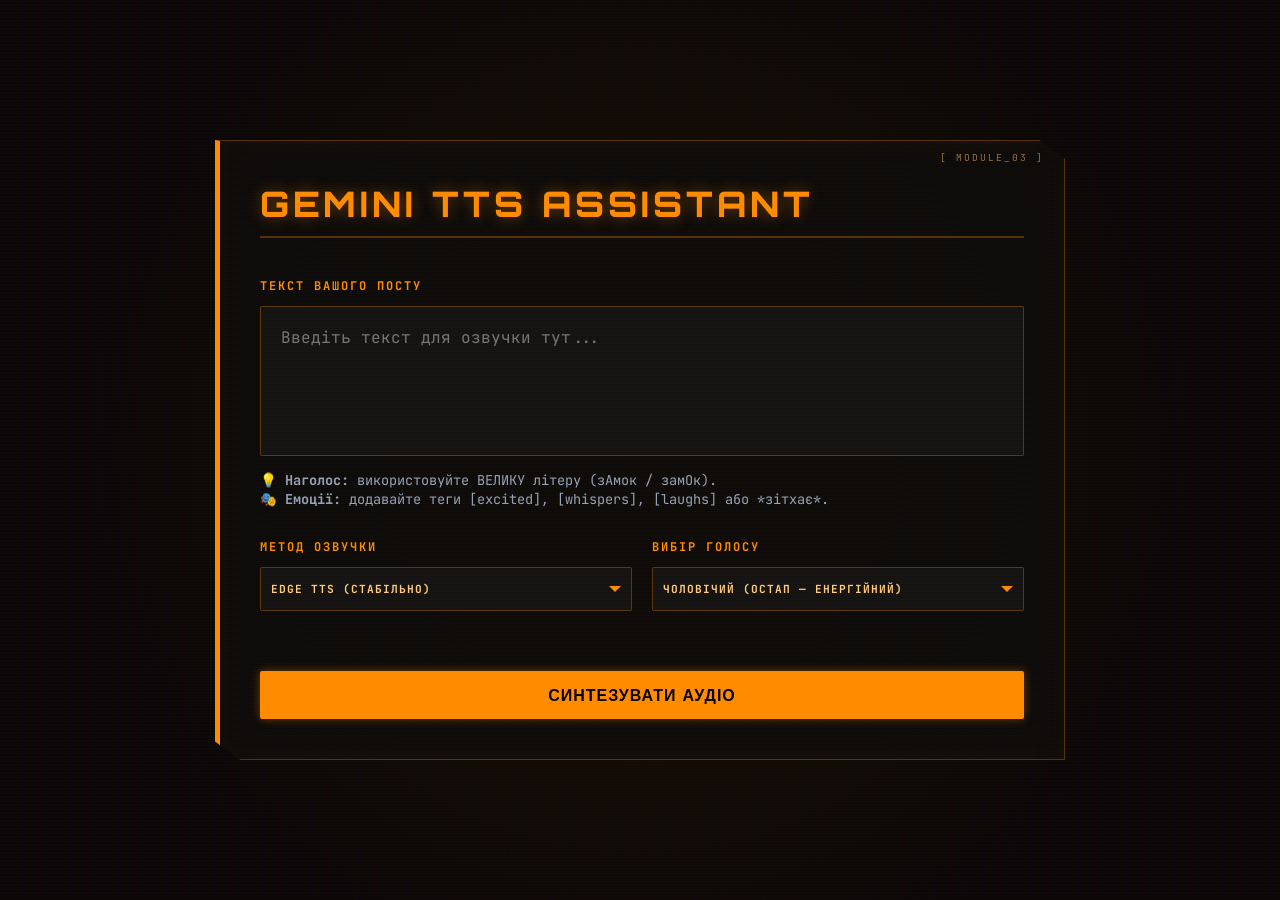
<file: apps/Gemini_Voice/templates/index.html>
<!DOCTYPE html>
<html lang="uk">
<head>
    <meta charset="UTF-8">
    <meta name="viewport" content="width=device-width, initial-scale=1.0">
    <title>Gemini TTS Assistant | Розумна Озвучка</title>
    <link href="https://fonts.googleapis.com/css2?family=Orbitron:wght@400;600;800&family=JetBrains+Mono:wght@400;700&display=swap" rel="stylesheet">
    <style>
        :root {
            --primary: #ff8c00;
            --primary-glow: rgba(255, 140, 0, 0.4);
            --bg: #050505;
            --card-bg: rgba(10, 10, 10, 0.9);
            --text: #ffcc80;
            --text-dim: #996e3d;
            --hud-border: rgba(255, 140, 0, 0.3);
            --hud-line: #ff8c00;
        }

        * {
            box-sizing: border-box;
            margin: 0;
            padding: 0;
            font-family: 'JetBrains Mono', monospace;
        }

        body {
            background-color: var(--bg);
            background-image: 
                radial-gradient(circle at center, #1a1000 0%, transparent 70%),
                linear-gradient(rgba(18, 16, 16, 0) 50%, rgba(0, 0, 0, 0.25) 50%),
                linear-gradient(90deg, rgba(255, 0, 0, 0.06), rgba(0, 255, 0, 0.02), rgba(0, 0, 255, 0.06));
            background-size: 100% 100%, 100% 4px, 3px 100%;
            color: var(--text);
            min-height: 100vh;
            display: flex;
            align-items: center;
            justify-content: center;
            padding: 20px;
            overflow-x: hidden;
        }

        /* Scanline Animation */
        body::after {
            content: "";
            position: fixed;
            top: 0; left: 0; width: 100vw; height: 100vh;
            background: linear-gradient(rgba(18, 16, 16, 0) 50%, rgba(255, 140, 0, 0.02) 50%), 
                        linear-gradient(90deg, rgba(255, 140, 0, 0.01), rgba(255, 140, 0, 0.01));
            background-size: 100% 2px, 2px 100%;
            pointer-events: none;
            z-index: 9999;
        }

        /* Custom Scrollbar */
        ::-webkit-scrollbar { width: 8px; height: 8px; }
        ::-webkit-scrollbar-track { background: var(--bg); }
        ::-webkit-scrollbar-thumb { 
            background: var(--hud-border); 
            border: 1px solid var(--bg);
        }
        ::-webkit-scrollbar-thumb:hover { background: var(--primary); }

        .container {
            width: 100%;
            max-width: 850px;
            background: var(--card-bg);
            border: 1px solid var(--hud-border);
            border-left: 5px solid var(--primary);
            padding: 40px;
            box-shadow: 0 0 30px rgba(0, 0, 0, 1), inset 0 0 20px rgba(255, 140, 0, 0.05);
            animation: bootUp 0.6s cubic-bezier(0.23, 1, 0.32, 1);
            position: relative;
            clip-path: polygon(0% 0%, 97% 0%, 100% 3%, 100% 100%, 3% 100%, 0% 97%);
        }

        /* HUD Corners */
        .container::before {
            content: "[ MODULE_03 ]";
            position: absolute;
            top: 10px; right: 20px;
            font-size: 0.6rem; color: var(--text-dim);
            letter-spacing: 2px;
        }

        @keyframes bootUp {
            from { opacity: 0; transform: scale(0.98) translateY(10px); filter: brightness(2); }
            to { opacity: 1; transform: scale(1) translateY(0); filter: brightness(1); }
        }

        h1 {
            font-family: 'Orbitron', sans-serif;
            font-size: 2.2rem;
            font-weight: 800;
            margin-bottom: 40px;
            text-align: left;
            color: var(--primary);
            text-transform: uppercase;
            letter-spacing: 4px;
            text-shadow: 0 0 15px var(--primary-glow);
            border-bottom: 2px solid var(--hud-border);
            padding-bottom: 10px;
        }

        .input-group { margin-bottom: 30px; position: relative; }
        label { 
            display: block; margin-bottom: 12px; font-size: 0.75rem; 
            color: var(--primary); text-transform: uppercase; letter-spacing: 2px;
            font-weight: 700;
        }
        
        textarea {
            width: 100%; height: 150px; background: rgba(20, 20, 20, 0.8);
            border: 1px solid var(--hud-border); border-radius: 2px;
            padding: 20px; color: var(--text); font-size: 1rem; resize: none; 
            transition: all 0.3s;
            outline: none;
        }
        textarea:focus { 
            border-color: var(--primary); 
            box-shadow: 0 0 15px var(--primary-glow);
            background: rgba(30, 20, 10, 0.4);
        }

        .controls { display: grid; grid-template-columns: 1fr 1fr; gap: 20px; margin-bottom: 30px; }
        
        select, .btn {
            width: 100%; padding: 14px 20px; border-radius: 2px; 
            border: 1px solid var(--hud-border);
            background: rgba(20, 20, 20, 0.8); color: var(--text); 
            font-size: 0.9rem; cursor: pointer; transition: all 0.3s;
            text-transform: uppercase; font-weight: 700; letter-spacing: 1px;
            outline: none;
        }

        select {
            appearance: none;
            background-image: url("data:image/svg+xml;charset=UTF-8,%3csvg xmlns='http://www.w3.org/2000/svg' viewBox='0 0 24 24' fill='%23ff8c00'%3e%3cpath d='M7 10l5 5 5-5z'/%3e%3c/svg%3e");
            background-repeat: no-repeat;
            background-position: right 15px center;
            background-size: 16px;
            padding-right: 40px;
        }
        select:focus { border-color: var(--primary); box-shadow: 0 0 10px var(--primary-glow); }
        
        option { background-color: #0a0a0a; color: var(--text); padding: 10px; }

        /* Custom HUD Dropdown */
        .hud-dropdown {
            position: relative;
            width: 100%;
        }
        .hud-dropdown-trigger {
            width: 100%; padding: 14px 10px; border-radius: 2px; 
            border: 1px solid var(--hud-border);
            background: rgba(20, 20, 20, 0.8); color: var(--text); 
            font-size: 0.7rem; cursor: pointer; transition: all 0.3s;
            text-transform: uppercase; font-weight: 700; letter-spacing: 1px;
            display: flex; justify-content: space-between; align-items: center;
            outline: none;
            white-space: nowrap; overflow: hidden; text-overflow: ellipsis;
        }
        .hud-dropdown-trigger::after {
            content: ""; width: 0; height: 0;
            border-left: 6px solid transparent; border-right: 6px solid transparent;
            border-top: 6px solid var(--primary);
            transition: transform 0.3s;
        }
        .hud-dropdown.open .hud-dropdown-trigger::after { transform: rotate(180deg); }
        .hud-dropdown.open .hud-dropdown-trigger { border-color: var(--primary); box-shadow: 0 0 15px var(--primary-glow); }

        .hud-dropdown-options {
            position: absolute; top: 100%; left: 0; right: 0;
            background: #0a0a0a; border: 1px solid var(--primary);
            margin-top: 5px; z-index: 1000; display: none;
            max-height: 300px; overflow-y: auto;
            box-shadow: 0 10px 30px rgba(0,0,0,0.8);
        }
        /* Prevents right-side overflow for the second column */
        #voiceDropdown .hud-dropdown-options {
            left: auto; width: 100%;
        }
        .hud-dropdown.open .hud-dropdown-options { display: block; }
        
        .hud-dropdown-option {
            padding: 12px 15px; cursor: pointer; font-size: 0.7rem;
            color: var(--text-dim); transition: all 0.2s;
            border-bottom: 1px solid rgba(255, 140, 0, 0.05);
            white-space: nowrap; overflow: hidden; text-overflow: ellipsis;
        }
        .hud-dropdown-option:hover {
            background: var(--primary); color: #000;
            padding-left: 25px;
        }
        .hud-dropdown-option.selected {
            color: var(--primary); border-left: 3px solid var(--primary);
        }

        .btn { 
            background: var(--primary); color: #000; border: none; 
            font-family: 'Orbitron', sans-serif; font-size: 1rem;
            box-shadow: 0 0 10px var(--primary-glow);
            width: 100%; padding: 14px 20px; border-radius: 2px;
            cursor: pointer; transition: all 0.3s;
            text-transform: uppercase; font-weight: 700; letter-spacing: 1px;
        }
        .btn:hover { 
            background: #ffae42; transform: translateY(-3px); 
            box-shadow: 0 0 25px var(--primary);
        }
        .btn:active { transform: translateY(0); }
        .btn:disabled { opacity: 0.3; filter: grayscale(1); cursor: not-allowed; }

        .result-section { 
            margin-top: 40px; padding-top: 30px; 
            border-top: 2px solid var(--hud-border); 
            display: none; animation: slideIn 0.4s ease-out;
        }
        @keyframes slideIn {
            from { opacity: 0; transform: translateX(-10px); }
            to { opacity: 1; transform: translateX(0); }
        }

        audio { 
            width: 100%; margin-top: 20px; 
            filter: invert(0.8) sepia(1) saturate(10) hue-rotate(-20deg) brightness(1.2); 
        }

        .loading { display: none; text-align: center; margin: 30px 0; }
        .loadingMsg { 
            color: var(--primary); font-size: 0.8rem; letter-spacing: 3px; 
            text-transform: uppercase; animation: blink 1s infinite alternate;
        }
        @keyframes blink { from { opacity: 0.4; } to { opacity: 1; } }

        .spinner { 
            border: 2px solid var(--hud-border); border-left: 2px solid var(--primary); 
            border-radius: 50%; width: 40px; height: 40px; 
            animation: spin 0.8s linear infinite; margin: 0 auto 15px; 
            box-shadow: 0 0 15px var(--primary-glow);
        }
        @keyframes spin { 0% { transform: rotate(0deg); } 100% { transform: rotate(360deg); } }
        
        .tag { 
            font-size: 0.6rem; padding: 2px 8px; border-radius: 0; 
            border: 1px solid var(--primary); color: var(--primary);
            background: rgba(255, 140, 0, 0.1); margin-left: 10px; 
        }

        @media (max-width: 600px) {
            .controls { grid-template-columns: 1fr; }
            .container { padding: 25px; }
        }
        .controls > .input-group { min-width: 0; }
    </style>
</head>
<body>
    <div class="container">
        <h1>Gemini TTS Assistant</h1>
        
        <div class="input-group">
            <label for="text">Текст вашого посту</label>
            <textarea id="text" placeholder="Введіть текст для озвучки тут..."></textarea>
            <div style="font-size: 0.85rem; color: #94a3b8; margin-top: 10px; line-height: 1.4;">
                💡 <b>Наголос:</b> використовуйте ВЕЛИКУ літеру (зАмок / замОк).<br>
                🎭 <b>Емоції:</b> додавайте теги <code>[excited]</code>, <code>[whispers]</code>, <code>[laughs]</code> або <code>*зітхає*</code>.
            </div>
        </div>

        <div class="controls">
            <div class="input-group">
                <label>Метод озвучки</label>
                <div class="hud-dropdown" id="modelDropdown" data-value="gtts">
                    <div class="hud-dropdown-trigger">Edge TTS (Стабільно)</div>
                    <div class="hud-dropdown-options">
                        <div class="hud-dropdown-option selected" data-value="gtts">Edge TTS (Стабільно та якісно)</div>
                        <div class="hud-dropdown-option" data-value="gemini-3.1">Gemini 3.1 Flash (Преміум)</div>
                    </div>
                </div>
            </div>
            <div class="input-group">
                <label>Вибір голосу</label>
                <div class="hud-dropdown" id="voiceDropdown" data-value="">
                    <div class="hud-dropdown-trigger">Виберіть голос...</div>
                    <div class="hud-dropdown-options" id="voiceOptions">
                        <!-- Заповнюється динамічно через JS -->
                    </div>
                </div>
            </div>
        </div>

        <!-- Секція контексту стилю (тільки для Gemini) -->
        <div id="contextSection" style="display: none; margin-top: 25px; animation: fadeIn 0.4s ease;">
            <div class="input-group" style="margin-bottom: 10px;">
                <label for="context">Контекст або стиль озвучки (AI Steering)</label>
                <textarea id="context" style="height: 75px;" placeholder="Наприклад: Premium commercial. Dynamic pacing—starts intrigued, ends punchy."></textarea>
                <div style="font-size: 0.8rem; color: #94a3b8; margin-top: 8px;">
                    Опишіть ШІ як саме він має читати текст (настрій, акценти, темп).
                </div>
            </div>
            <div style="display: flex; gap: 8px; flex-wrap: wrap;">
                <button type="button" class="btn" style="padding: 6px 12px; font-size: 0.8rem; background: rgba(255,255,255,0.1);" onclick="setTemplate('commercial')">📢 Реклама</button>
                <button type="button" class="btn" style="padding: 6px 12px; font-size: 0.8rem; background: rgba(255,255,255,0.1);" onclick="setTemplate('story')">📖 Розповідач</button>
                <button type="button" class="btn" style="padding: 6px 12px; font-size: 0.8rem; background: rgba(255,255,255,0.1);" onclick="setTemplate('news')">📻 Новини</button>
                <button type="button" class="btn" style="padding: 6px 12px; font-size: 0.8rem; background: rgba(255,255,255,0.1);" onclick="setTemplate('emotive')">❤️ Емоційно</button>
                <button type="button" class="btn" style="padding: 6px 12px; font-size: 0.8rem; background: rgba(255,255,255,0.1); border-color: #ef4444;" onclick="setTemplate('')">🧹 Очистити</button>
            </div>
        </div>

        <button id="submitBtn" class="btn">
            Синтезувати Аудіо
        </button>

        <div id="loading" class="loading">
            <div class="spinner"></div>
            <p id="loadingMsg">Обробка вашого тексту...</p>
        </div>

        <div id="result" class="result-section">
            <p style="color: #94a3b8; font-size: 0.9rem; margin-bottom: 10px;">Результат:</p>
            <audio id="audioPlayer" controls></audio>
        </div>
    </div>

    <script>
        const contextSection = document.getElementById('contextSection');
        const contextInput = document.getElementById('context');
        const submitBtn = document.getElementById('submitBtn');
        const loading = document.getElementById('loading');
        const result = document.getElementById('result');
        const audioPlayer = document.getElementById('audioPlayer');

        // Списки голосів для різних моделей
        const edgeVoices = [
            { value: "male", text: "Чоловічий (Остап — енергійний)" },
            { value: "female", text: "Жіночий (Поліна — спокійна)" }
        ];

        const geminiVoices = [
            { value: "Charon", text: "Charon (Чоловічий / Інформативний / Спокійний)" },
            { value: "Puck", text: "Puck (Чоловічий / Енергійний бадьорий)" },
            { value: "Fenrir", text: "Fenrir (Чоловічий / Емоційний)" },
            { value: "Enceladus", text: "Enceladus (Чоловічий / Глибокий / Дихання)" },
            { value: "Aoede", text: "Aoede (Жіночий / Легкий / Спокійний)" },
            { value: "Kore", text: "Kore (Жіночий / Впевдений / Твердий)" },
            { value: "Leda", text: "Leda (Жіночий / Молодіжний)" },
            { value: "Algieba", text: "Algieba (Чоловічий / Гладкий / Приємний)" }
        ];

        const templates = {
            'commercial': "Premium commercial. Dynamic pacing—starts intrigued, ends punchy. Tone is polished, persuasive, and inviting.",
            'story': "Calm storyteller. Warm, melodic tone with natural pauses. Engaging and soothing.",
            'news': "Professional news anchor. Clear articulation, fast-paced, neutral and authoritative tone.",
            'emotive': "Highly emotive and expressive. High dynamic range, dramatic pauses, and heartfelt delivery."
        };

        function setTemplate(key) {
            contextInput.value = templates[key] || "";
        }

        // Custom HUD Dropdown Logic
        function initHudDropdowns() {
            document.querySelectorAll('.hud-dropdown').forEach(dropdown => {
                const trigger = dropdown.querySelector('.hud-dropdown-trigger');
                const options = dropdown.querySelector('.hud-dropdown-options');

                trigger.onclick = (e) => {
                    e.stopPropagation();
                    const isOpen = dropdown.classList.contains('open');
                    closeAllDropdowns();
                    if (!isOpen) dropdown.classList.add('open');
                };

                dropdown.addEventListener('click', (e) => {
                    if (e.target.classList.contains('hud-dropdown-option')) {
                        const val = e.target.dataset.value;
                        const text = e.target.innerText;
                        
                        dropdown.dataset.value = val;
                        trigger.innerText = text;
                        
                        dropdown.querySelectorAll('.hud-dropdown-option').forEach(opt => opt.classList.remove('selected'));
                        e.target.classList.add('selected');
                        
                        dropdown.classList.remove('open');
                        
                        // Callback for model change
                        if (dropdown.id === 'modelDropdown') {
                            updateUI();
                        }
                    }
                });
            });
        }

        function closeAllDropdowns() {
            document.querySelectorAll('.hud-dropdown').forEach(d => d.classList.remove('open'));
        }

        document.addEventListener('click', closeAllDropdowns);

        function updateUI() {
            const modelDropdown = document.getElementById('modelDropdown');
            const selectedModel = modelDropdown.dataset.value;
            const voices = selectedModel === 'gtts' ? edgeVoices : geminiVoices;
            
            // Показуємо контекст тільки для Gemini
            contextSection.style.display = (selectedModel === 'gtts') ? 'none' : 'block';

            const voiceOptions = document.getElementById('voiceOptions');
            const voiceTrigger = document.querySelector('#voiceDropdown .hud-dropdown-trigger');
            const voiceDropdown = document.getElementById('voiceDropdown');

            voiceOptions.innerHTML = '';
            voices.forEach((v, index) => {
                const opt = document.createElement('div');
                opt.className = 'hud-dropdown-option' + (index === 0 ? ' selected' : '');
                opt.dataset.value = v.value;
                opt.innerText = v.text;
                voiceOptions.appendChild(opt);

                if (index === 0) {
                    voiceDropdown.dataset.value = v.value;
                    voiceTrigger.innerText = v.text;
                }
            });
        }

        // Initialize
        initHudDropdowns();
        updateUI();

        // Processing Logic
        submitBtn.addEventListener('click', async () => {
            const text = document.getElementById('text').value;
            const model = document.getElementById('modelDropdown').dataset.value;
            const voice = document.getElementById('voiceDropdown').dataset.value;
            const context = document.getElementById('context').value;

            if (!text.trim()) {
                alert('Будь ласка, введіть текст!');
                return;
            }

            submitBtn.disabled = true;
            loading.style.display = 'block';
            result.style.display = 'none';

            try {
                const response = await fetch('/synthesize', {
                    method: 'POST',
                    headers: { 'Content-Type': 'application/json' },
                    body: JSON.stringify({ text, model, voice, context })
                });

                const data = await response.json();

                if (data.success) {
                    audioPlayer.src = data.audio_url;
                    result.style.display = 'block';
                    audioPlayer.play();
                } else {
                    alert('Помилка: ' + (data.detail || 'Невідома помилка'));
                }
            } catch (error) {
                console.error(error);
                alert('Виникла помилка під час запиту до сервера.');
            } finally {
                submitBtn.disabled = false;
                loading.style.display = 'none';
            }
        });
    </script>
</body>
</html>
</file>
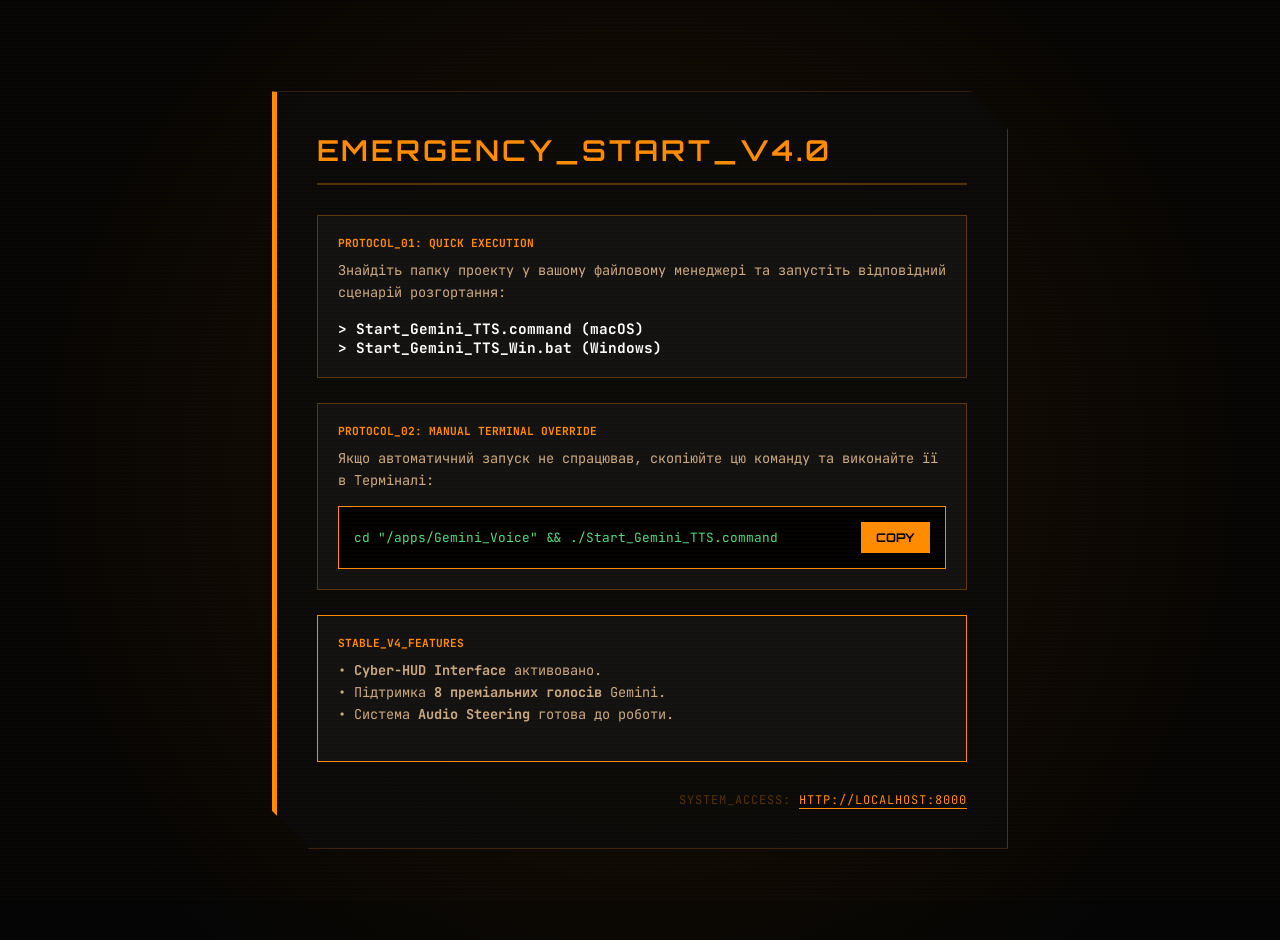
<file: apps/Gemini_Voice/Офлайн_Довідка.html>
<!DOCTYPE html>
<html lang="uk">
<head>
    <meta charset="UTF-8">
    <meta name="viewport" content="width=device-width, initial-scale=1.0">
    <title>Gemini TTS | Emergency Protocols (V4.0)</title>
    <link href="https://fonts.googleapis.com/css2?family=Orbitron:wght@600&family=JetBrains+Mono:wght@400;700&display=swap" rel="stylesheet">
    <style>
        :root {
            --primary: #ff8c00;
            --bg: #050505;
            --card-bg: rgba(10, 10, 10, 0.95);
            --text: #ffcc80;
            --hud-border: rgba(255, 140, 0, 0.3);
        }

        body {
            background-color: var(--bg);
            background-image: radial-gradient(circle at center, #1a1000 0%, transparent 80%);
            color: var(--text);
            font-family: 'JetBrains Mono', monospace;
            display: flex;
            align-items: center;
            justify-content: center;
            min-height: 100vh;
            margin: 0;
            padding: 20px;
            overflow: hidden;
        }

        /* Scanlines */
        body::after {
            content: ""; position: fixed; top: 0; left: 0; width: 100vw; height: 100vh;
            background: linear-gradient(rgba(18, 16, 16, 0) 50%, rgba(255, 140, 0, 0.02) 50%);
            background-size: 100% 4px; pointer-events: none; z-index: 10;
        }

        .container {
            background: var(--card-bg);
            width: 100%;
            max-width: 650px;
            border: 1px solid var(--hud-border);
            border-left: 5px solid var(--primary);
            padding: 40px;
            position: relative;
            box-shadow: 0 0 50px rgba(0, 0, 0, 1);
            clip-path: polygon(0% 0%, 95% 0%, 100% 5%, 100% 100%, 5% 100%, 0% 95%);
        }

        .title { 
            font-family: 'Orbitron', sans-serif; font-size: 1.8rem; font-weight: 600; 
            margin-bottom: 30px; color: var(--primary); text-transform: uppercase;
            letter-spacing: 3px; border-bottom: 2px solid var(--hud-border); padding-bottom: 15px;
        }

        .module {
            background: rgba(20, 20, 20, 0.8);
            border: 1px solid var(--hud-border);
            padding: 20px;
            margin-bottom: 25px;
        }

        .module-label { color: var(--primary); font-weight: 700; font-size: 0.7rem; text-transform: uppercase; margin-bottom: 10px; display: block; }
        .module-desc { font-size: 0.85rem; color: #ccaa80; line-height: 1.6; margin-bottom: 15px; display: block; }

        .command-box {
            background: #000;
            border: 1px solid var(--primary);
            padding: 15px;
            display: flex;
            align-items: center;
            gap: 15px;
        }

        .command-text {
            color: #4ade80;
            font-size: 0.8rem;
            overflow: hidden;
            text-overflow: ellipsis;
            white-space: nowrap;
            flex-grow: 1;
        }

        .copy-btn {
            background: var(--primary);
            color: #000;
            border: none;
            padding: 8px 15px;
            font-family: 'Orbitron', sans-serif;
            font-size: 0.75rem;
            font-weight: 700;
            cursor: pointer;
            transition: all 0.2s;
        }
        .copy-btn:hover { background: #ffae42; box-shadow: 0 0 15px var(--primary); }
        .copy-btn.success { background: #4ade80; }

        .footer { margin-top: 30px; font-size: 0.75rem; color: var(--hud-border); text-align: right; text-transform: uppercase; letter-spacing: 1px; }
        
        a { color: var(--primary); text-decoration: none; border-bottom: 1px solid var(--primary); }
    </style>
</head>
<body>
    <div class="container">
        <div class="title">EMERGENCY_START_V4.0</div>
        
        <div class="module">
            <span class="module-label">PROTOCOL_01: QUICK EXECUTION</span>
            <span class="module-desc">Знайдіть папку проекту у вашому файловому менеджері та запустіть відповідний сценарій розгортання:</span>
            <div style="font-weight: bold; color: #fff; font-size: 0.9rem;">
                > Start_Gemini_TTS.command (macOS)<br>
                > Start_Gemini_TTS_Win.bat (Windows)
            </div>
        </div>

        <div class="module">
            <span class="module-label">PROTOCOL_02: MANUAL TERMINAL OVERRIDE</span>
            <span class="module-desc">Якщо автоматичний запуск не спрацював, скопіюйте цю команду та виконайте її в Терміналі:</span>
            <div class="command-box">
                <div class="command-text" id="cmdText">cd "INITIALIZING..." && ./Start_Gemini_TTS.command</div>
                <button class="copy-btn" id="copyBtn">COPY</button>
            </div>
        </div>

        <div class="module" style="border-color: var(--primary);">
            <span class="module-label">STABLE_V4_FEATURES</span>
            <span class="module-desc">
                • <b>Cyber-HUD Interface</b> активовано.<br>
                • Підтримка <b>8 преміальних голосів</b> Gemini.<br>
                • Система <b>Audio Steering</b> готова до роботи.
            </span>
        </div>

        <div class="footer">
            SYSTEM_ACCESS: <a href="http://localhost:8000">HTTP://LOCALHOST:8000</a>
        </div>
    </div>

    <script>
        let projectPath = window.location.pathname;
        const directoryPath = projectPath.substring(0, projectPath.lastIndexOf('/'));
        const finalPath = decodeURI(directoryPath);
        
        const cmdText = document.getElementById('cmdText');
        cmdText.innerText = `cd "${finalPath}" && ./Start_Gemini_TTS.command`;

        const copyBtn = document.getElementById('copyBtn');
        copyBtn.onclick = () => {
            navigator.clipboard.writeText(cmdText.innerText).then(() => {
                copyBtn.innerText = 'COPIED!';
                copyBtn.classList.add('success');
                setTimeout(() => {
                    copyBtn.innerText = 'COPY';
                    copyBtn.classList.remove('success');
                }, 2000);
            });
        }
    </script>
</body>
</html>
</file>
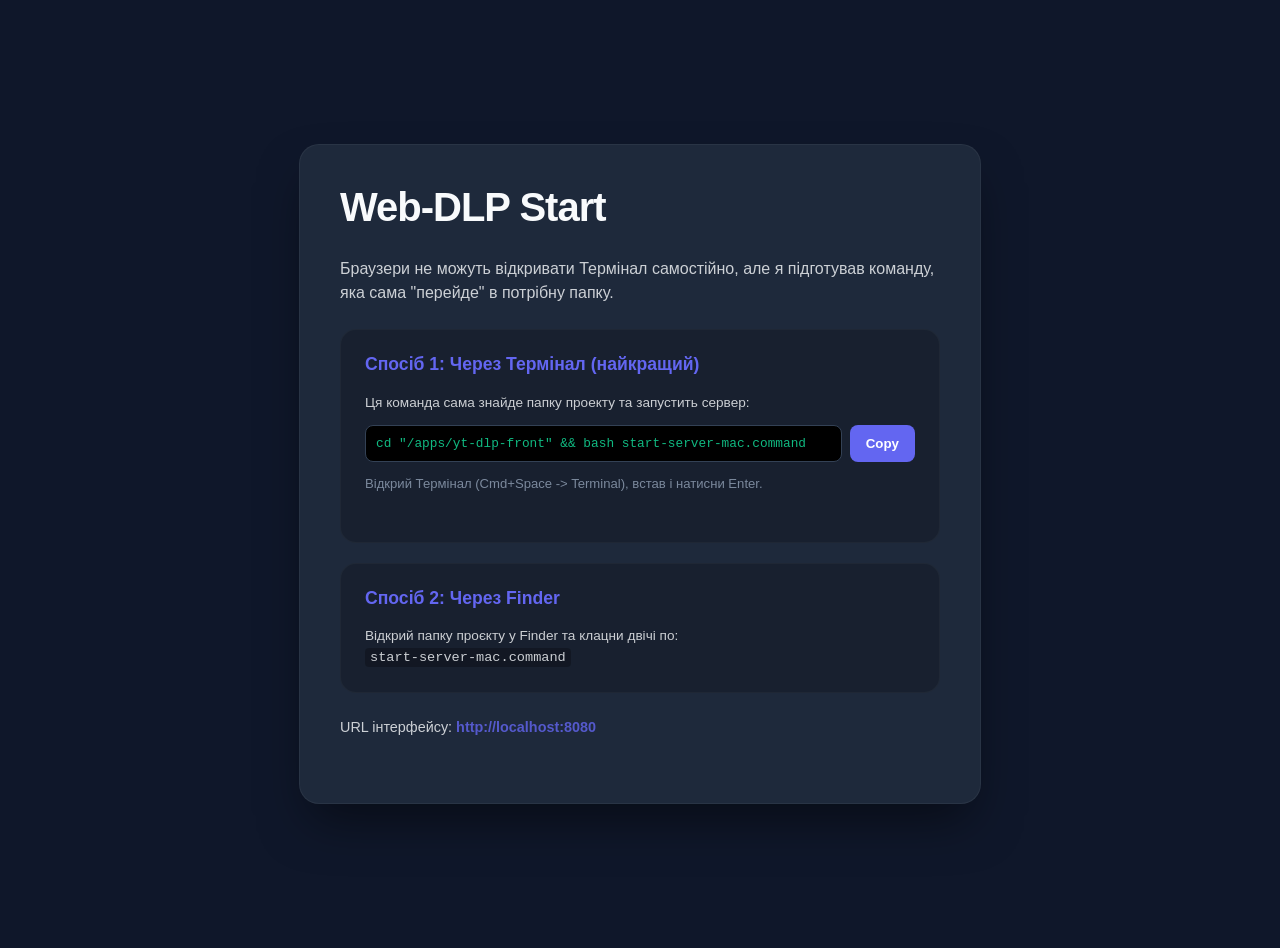
<file: apps/yt-dlp-front/start.html>
<!DOCTYPE html>
<html lang="uk">

<head>
  <meta charset="UTF-8" />
  <meta name="viewport" content="width=device-width, initial-scale=1.0" />
  <title>Web-DLP • Панель швидкого запуску</title>
  <style>
    :root {
      --bg: #0f172a;
      --card: #1e293b;
      --accent: #6366f1;
      --text: #f8fafc;
      --success: #10b981;
    }

    body {
      margin: 0;
      min-height: 100vh;
      background-color: var(--bg);
      color: var(--text);
      font-family: -apple-system, BlinkMacSystemFont, "Segoe UI", Roboto, sans-serif;
      display: flex;
      align-items: center;
      justify-content: center;
      padding: 24px;
    }

    .container {
      background: var(--card);
      border-radius: 20px;
      padding: 40px;
      max-width: 600px;
      width: 100%;
      box-shadow: 0 25px 50px -12px rgba(0, 0, 0, 0.5);
      border: 1px solid rgba(255, 255, 255, 0.05);
    }

    h1 {
      margin-top: 0;
      font-size: 2.5rem;
      letter-spacing: -1px;
    }

    p {
      opacity: 0.8;
      line-height: 1.5;
      margin-bottom: 24px;
    }

    .method {
      background: rgba(0, 0, 0, 0.2);
      padding: 24px;
      border-radius: 16px;
      margin-bottom: 20px;
      text-align: left;
      border: 1px solid rgba(255, 255, 255, 0.03);
    }

    .method h3 {
      margin-top: 0;
      color: var(--accent);
      font-size: 1.1rem;
    }

    .copy-area {
      display: flex;
      gap: 8px;
      margin-top: 12px;
    }

    input {
      flex: 1;
      background: #000;
      border: 1px solid #334155;
      color: var(--success);
      padding: 10px;
      border-radius: 8px;
      font-family: ui-monospace, SFMono-Regular, Menlo, Monaco, Consolas, monospace;
      font-size: 0.8rem;
    }

    button {
      background: var(--accent);
      color: white;
      border: none;
      padding: 10px 16px;
      border-radius: 8px;
      font-weight: 600;
      cursor: pointer;
      white-space: nowrap;
    }

    button:active {
      transform: scale(0.96);
    }

    .footer {
      margin-top: 32px;
      font-size: 0.85rem;
      opacity: 0.5;
    }

    a {
      color: var(--accent);
      text-decoration: none;
    }

    code {
      background: rgba(0, 0, 0, 0.3);
      padding: 2px 5px;
      border-radius: 4px;
    }
  </style>
</head>

<body>

  <div class="container">
    <h1>Web-DLP Start</h1>
    <p>Браузери не можуть відкривати Термінал самостійно, але я підготував команду, яка сама "перейде" в потрібну папку.
    </p>

    <!-- Method 1: Improved Terminal -->
    <div class="method">
      <h3>Спосіб 1: Через Термінал (найкращий)</h3>
      <p style="font-size: 0.85rem; margin-bottom: 8px;">Ця команда сама знайде папку проекту та запустить сервер:</p>
      <div class="copy-area">
        <input type="text" id="cmd" value="завантаження шляху..." readonly>
        <button onclick="copyCmd()">Copy</button>
      </div>
      <p style="font-size: 0.82rem; margin-top: 12px; color: #94a3b8;">Відкрий Термінал (Cmd+Space -> Terminal), встав і
        натисни Enter.</p>
    </div>

    <!-- Method 2 -->
    <div class="method">
      <h3>Спосіб 2: Через Finder</h3>
      <p style="font-size: 0.85rem; margin-bottom: 0;">Відкрий папку проєкту у Finder та клацни двічі по:
        <br><code>start-server-mac.command</code></p>
    </div>

    <p style="font-size: 0.9rem; margin-top: 24px;">URL інтерфейсу: <a href="http://localhost:8080"
        target="_blank"><b>http://localhost:8080</b></a></p>

  </div>

  <script>
    // Автоматично визначаємо шлях до папки з файлом
    function updatePath() {
      let path = window.location.pathname;
      // Декодуємо спецсимволи (пробіли тощо)
      path = decodeURI(path);
      // Видаляємо назву самого html файлу
      path = path.substring(0, path.lastIndexOf('/'));

      // Якщо шлях починається з /C:/ (для Windows в браузері)
      if (path.startsWith('/')) {
        // macOS шлях залишається як є
      }

      const input = document.getElementById("cmd");
      input.value = `cd "${path}" && bash start-server-mac.command`;
    }

    function copyCmd() {
      const el = document.getElementById("cmd");
      el.select();
      document.execCommand("copy");
      alert("Команду скопійовано! Просто встав її в будь-яке вікно Терміналу.");
    }

    // Запуск визначення шляху
    updatePath();
  </script>
</body>

</html>
</file>
